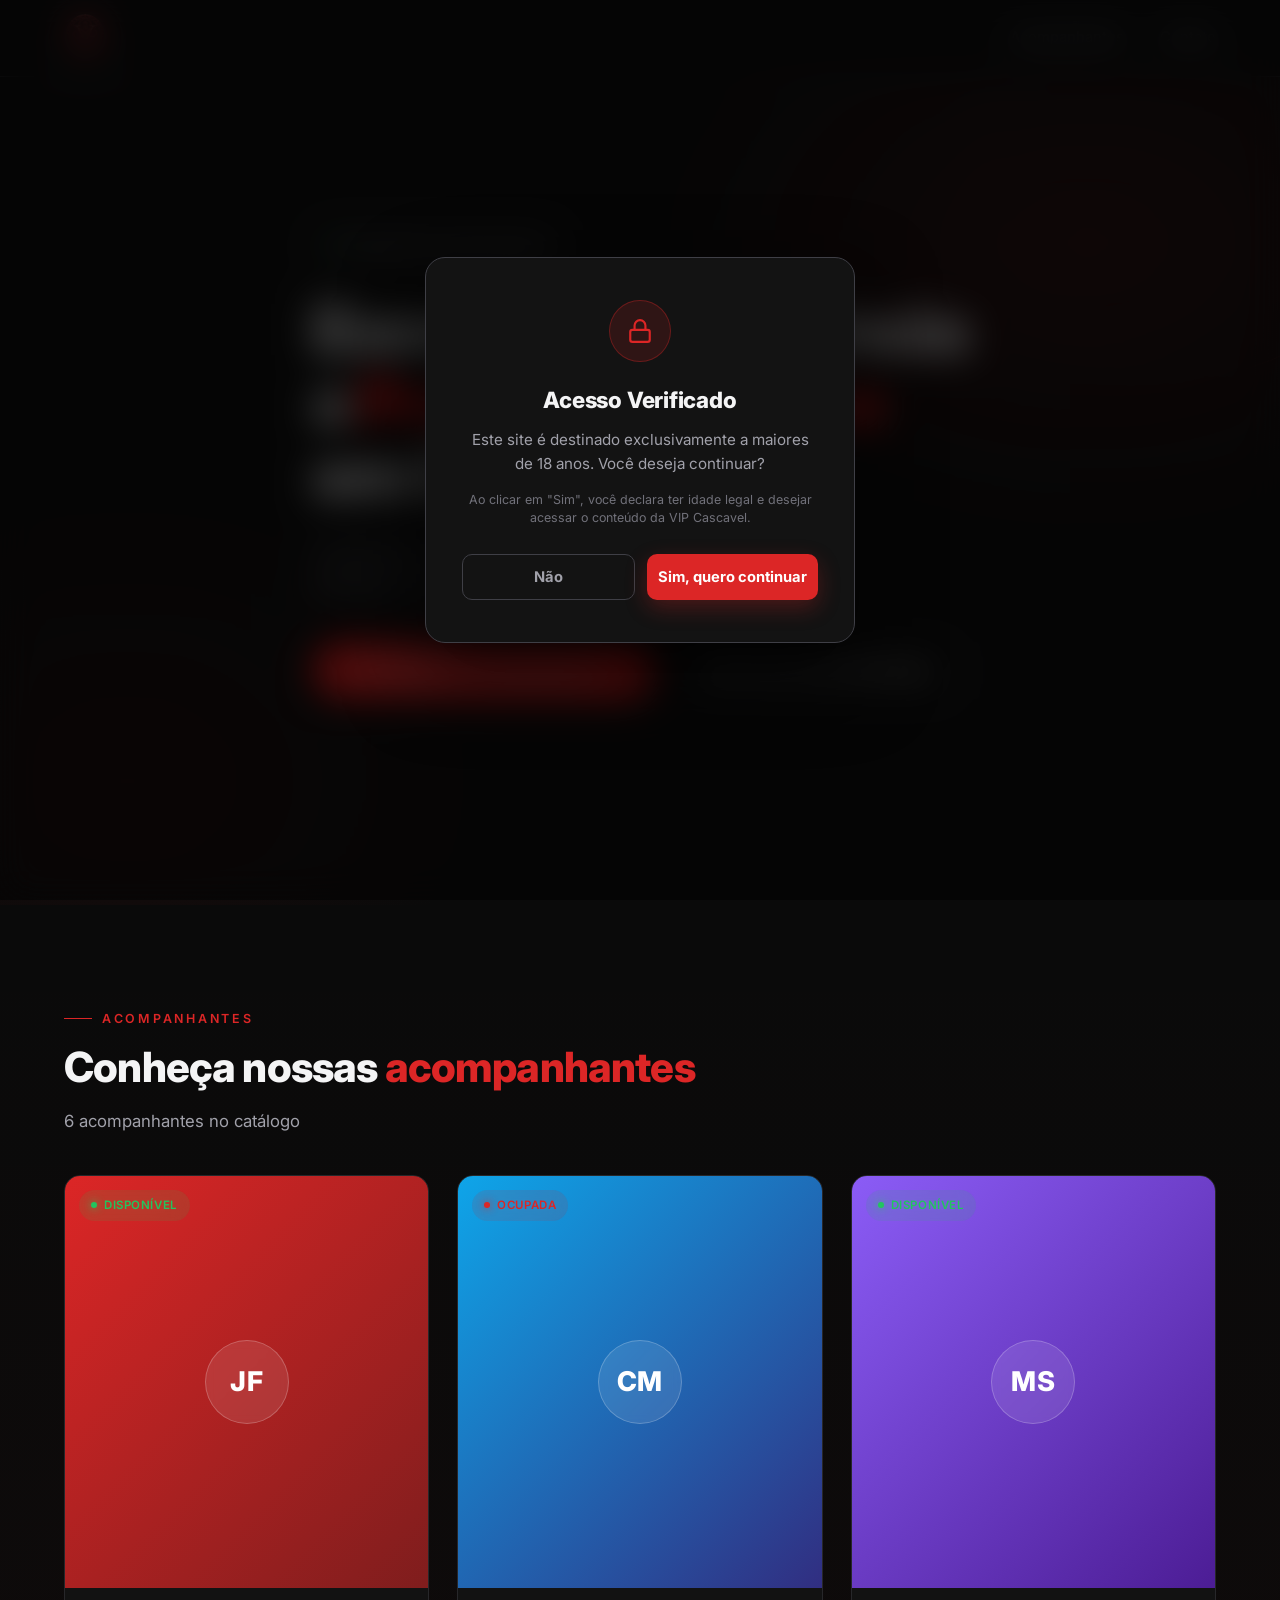
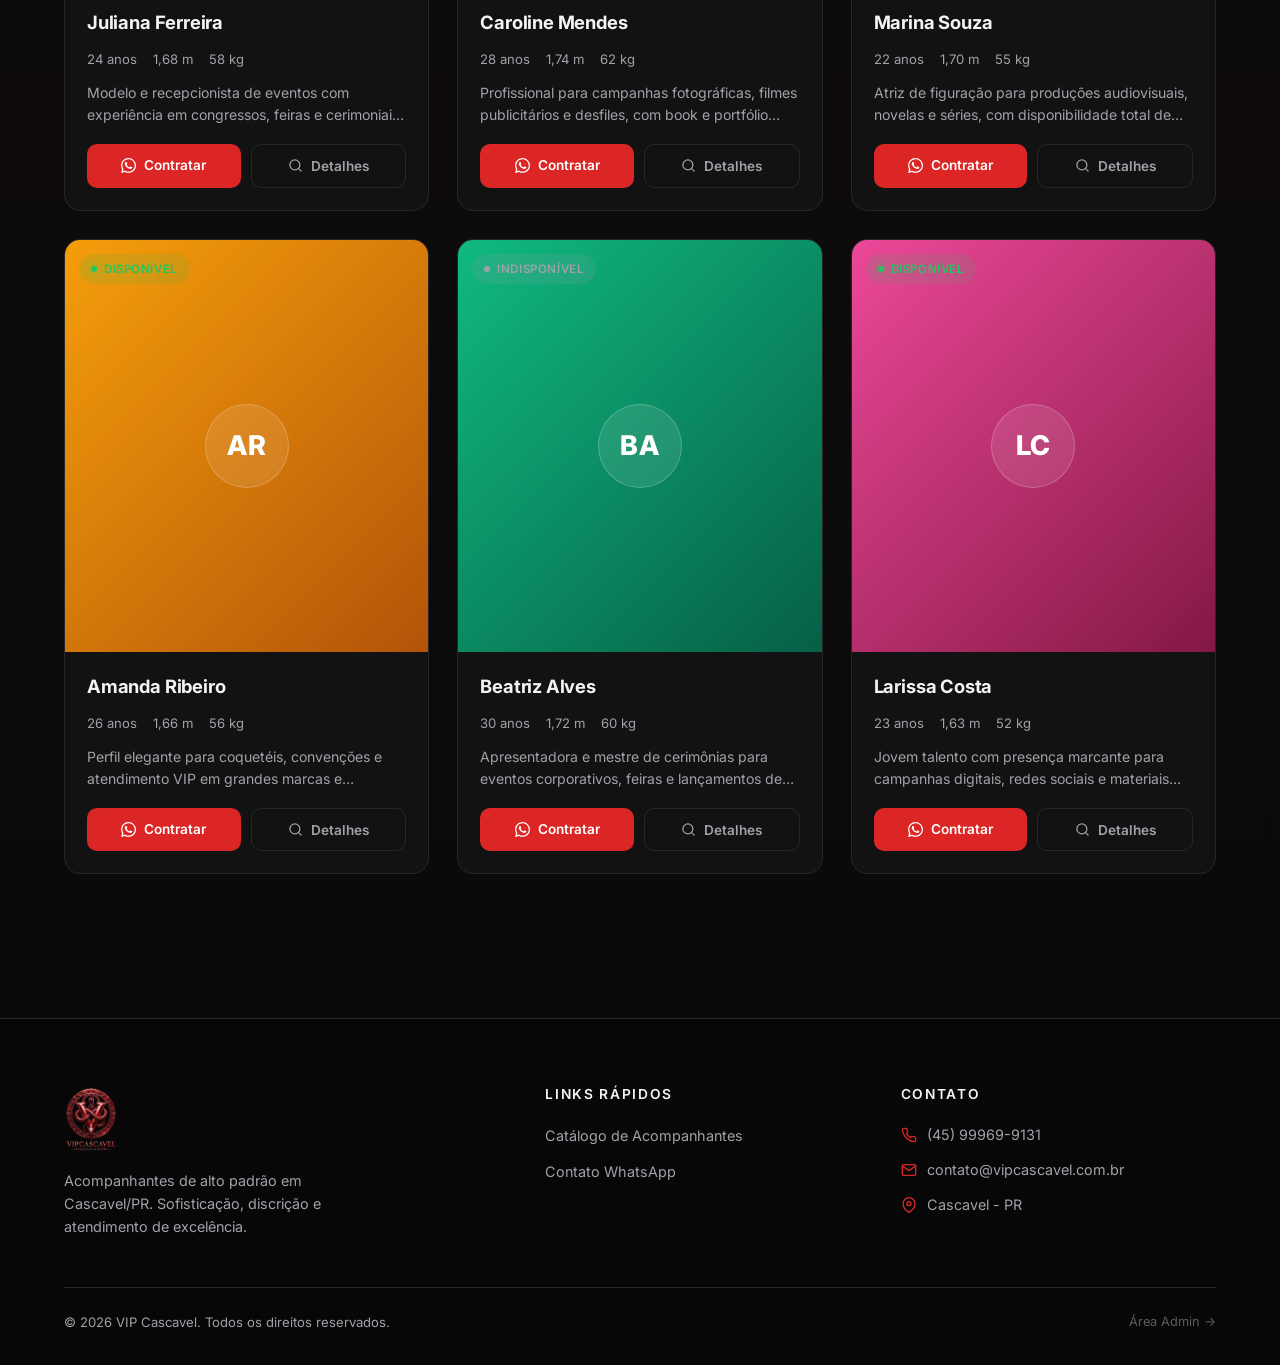
<file: index.html>
<!DOCTYPE html>
<html lang="pt-BR">
<head>
  <meta charset="UTF-8">
  <meta name="viewport" content="width=device-width, initial-scale=1.0">
  <title>VIP Cascavel | Acompanhantes de Alto Padrão</title>
  <meta name="description" content="VIP Cascavel — Acompanhantes de alto padrão em Cascavel/PR. Sofisticação, discrição e atendimento de excelência.">
  <link rel="preconnect" href="https://fonts.googleapis.com">
  <link rel="preconnect" href="https://fonts.gstatic.com" crossorigin>
  <link href="https://fonts.googleapis.com/css2?family=Inter:wght@400;500;600;700;800;900&display=swap" rel="stylesheet">
  <link rel="stylesheet" href="css/styles.css">
  <link rel="icon" type="image/svg+xml" href="data:image/svg+xml,<svg xmlns='http://www.w3.org/2000/svg' viewBox='0 0 32 32'><circle cx='16' cy='16' r='16' fill='%23DC2626'/><text x='16' y='22' font-size='16' text-anchor='middle' fill='white' font-family='Arial' font-weight='900'>V</text></svg>">
  <style>
    /* Gate — critical CSS, applied before main stylesheet to avoid flash */
    #gateOverlay {
      position: fixed; inset: 0; z-index: 9999;
      display: flex; align-items: center; justify-content: center;
      padding: 24px; overflow-y: auto;
      background: rgba(5, 5, 5, 0.72);
      -webkit-backdrop-filter: blur(18px) saturate(140%);
      backdrop-filter: blur(18px) saturate(140%);
      transition: opacity 0.5s ease, visibility 0.5s ease;
    }
    #gateOverlay.closed { opacity: 0; visibility: hidden; pointer-events: none; }
    #gateCard {
      width: 100%; max-width: 430px;
      background: #131313; border: 1px solid #3f3f46;
      border-radius: 20px; padding: 42px 36px; text-align: center;
      box-shadow: 0 32px 80px rgba(0,0,0,0.65);
      animation: gate-in 0.45s cubic-bezier(0.22, 1, 0.36, 1);
    }
    @keyframes gate-in { from { opacity: 0; transform: translateY(18px) scale(0.97); } to { opacity: 1; transform: none; } }
    #gateIcon {
      width: 62px; height: 62px; margin: 0 auto 20px; border-radius: 50%;
      background: rgba(220,38,38,0.14); border: 1px solid rgba(220,38,38,0.35);
      display: flex; align-items: center; justify-content: center; color: #DC2626;
    }
    #gateTitle { font-size: 1.4rem; font-weight: 800; letter-spacing: -0.01em; margin-bottom: 10px; color: #f4f4f5; }
    #gateText { color: #a1a1aa; font-size: 0.95rem; line-height: 1.6; margin-bottom: 8px; }
    #gateWarn { color: #71717a; font-size: 0.78rem; line-height: 1.5; margin: 14px 0 26px; }
    #gateActions { display: flex; gap: 12px; }
    #gateYes, #gateNo {
      flex: 1; padding: 13px 10px; border-radius: 10px; font-weight: 700; font-size: 0.92rem;
      font-family: inherit; cursor: pointer; transition: all .25s ease; border: none;
    }
    #gateYes { background: #DC2626; color: #fff; box-shadow: 0 8px 22px rgba(220,38,38,0.28); }
    #gateYes:hover { background: #b91c1c; transform: translateY(-2px); }
    #gateNo { background: transparent; color: #a1a1aa; border: 1px solid #3f3f46; }
    #gateNo:hover { color: #f4f4f5; border-color: #71717a; }
    @media (max-width: 480px) { #gateCard { padding: 32px 22px; } #gateActions { flex-direction: column; } }
  </style>
</head>
<body style="overflow:hidden">

  <!-- GATE — verificação de acesso -->
  <div id="gateOverlay" role="dialog" aria-modal="true">
    <div id="gateCard">
      <div id="gateIcon">
        <svg width="26" height="26" viewBox="0 0 24 24" fill="none" stroke="currentColor" stroke-width="2" stroke-linecap="round" stroke-linejoin="round"><rect x="3" y="11" width="18" height="11" rx="2"/><path d="M7 11V7a5 5 0 0 1 10 0v4"/></svg>
      </div>
      <h1 id="gateTitle">Acesso Verificado</h1>
      <p id="gateText">Este site é destinado exclusivamente a maiores de 18 anos. Você deseja continuar?</p>
      <p id="gateWarn">Ao clicar em "Sim", você declara ter idade legal e desejar acessar o conteúdo da VIP Cascavel.</p>
      <div id="gateActions">
        <button id="gateNo" type="button">Não</button>
        <button id="gateYes" type="button">Sim, quero continuar</button>
      </div>
    </div>
  </div>

  <!-- HEADER -->
  <header class="header" id="header">
    <div class="container header-inner">
      <a href="#" class="logo logo-img">
        <img src="logo.png" alt="VIP Cascavel">
      </a>

      <div class="nav-backdrop" id="navBackdrop"></div>

      <nav class="nav" id="mobileNav">
        <a href="#acompanhantes">Acompanhantes</a>
        <a href="#contato">Contato</a>
      </nav>

      <button class="burger" id="burger" aria-label="Menu">
        <span></span><span></span><span></span>
      </button>
    </div>
  </header>

  <!-- HERO -->
  <section class="hero">
    <div class="hero-grid"></div>
    <div class="container hero-content reveal">
      <div class="hero-badge">
        <span class="dot"></span>
        Atendimento em todo Cascavel
      </div>
      <h1 class="hero-title">
        Excelência, Elegância<br>
        e <span class="accent">Profissionalismo</span><br>
        em Cascavel.
      </h1>
      <p class="hero-sub">
        Transforme o seu dia colocando em prática suas fantasias, com uma agradável companhia.
      </p>
      <div class="hero-actions">
        <a href="#acompanhantes" class="btn btn-primary btn-lg">
          Ver Catálogo de Acompanhantes
          <svg width="16" height="16" viewBox="0 0 24 24" fill="none" stroke="currentColor" stroke-width="2.5" stroke-linecap="round" stroke-linejoin="round"><line x1="5" y1="12" x2="19" y2="12"/><polyline points="12 5 19 12 12 19"/></svg>
        </a>
        <a class="btn btn-outline btn-lg" target="_blank" rel="noopener" data-whatsapp href="#">
          Fale Conosco pelo WhatsApp
        </a>
      </div>
    </div>
  </section>

  <!-- ACOMPANHANTES -->
  <section class="section catalog" id="acompanhantes">
    <div class="container">
      <div class="catalog-top reveal">
        <div>
          <div class="section-tag">Acompanhantes</div>
          <h2 class="section-title">Conheça nossas <span class="accent" style="color:var(--brand)">acompanhantes</span></h2>
          <p class="section-sub" id="catalogCount"></p>
        </div>
      </div>
      <div class="grid" id="catalogGrid"></div>
    </div>
  </section>

  <!-- FOOTER -->
  <footer class="footer" id="contato">
    <div class="container">
      <div class="footer-grid">
        <div>
          <a href="#" class="logo logo-img" style="margin-bottom:14px;display:inline-flex">
            <img src="logo.png" alt="VIP Cascavel">
          </a>
          <p class="footer-text">
            Acompanhantes de alto padrão em Cascavel/PR. Sofisticação, discrição e atendimento de excelência.
          </p>
        </div>
        <div>
          <div class="footer-title">Links Rápidos</div>
          <ul class="footer-links">
            <li><a href="#acompanhantes">Catálogo de Acompanhantes</a></li>
            <li><a target="_blank" rel="noopener" data-whatsapp href="#">Contato WhatsApp</a></li>
          </ul>
        </div>
        <div>
          <div class="footer-title">Contato</div>
          <ul class="footer-contact">
            <li>
              <svg width="16" height="16" viewBox="0 0 24 24" fill="none" stroke="var(--brand)" stroke-width="2" stroke-linecap="round" stroke-linejoin="round"><path d="M22 16.92v3a2 2 0 0 1-2.18 2 19.79 19.79 0 0 1-8.63-3.07 19.5 19.5 0 0 1-6-6 19.79 19.79 0 0 1-3.07-8.67A2 2 0 0 1 4.11 2h3a2 2 0 0 1 2 1.72c.127.96.361 1.903.7 2.81a2 2 0 0 1-.45 2.11L8.09 9.91a16 16 0 0 0 6 6l1.27-1.27a2 2 0 0 1 2.11-.45c.907.339 1.85.573 2.81.7A2 2 0 0 1 22 16.92z"/></svg>
              <a target="_blank" rel="noopener" data-whatsapp href="#"><span data-phone-display>(45) 99969-9131</span></a>
            </li>
            <li>
              <svg width="16" height="16" viewBox="0 0 24 24" fill="none" stroke="var(--brand)" stroke-width="2" stroke-linecap="round" stroke-linejoin="round"><path d="M4 4h16c1.1 0 2 .9 2 2v12c0 1.1-.9 2-2 2H4c-1.1 0-2-.9-2-2V6c0-1.1.9-2 2-2z"/><polyline points="22,6 12,13 2,6"/></svg>
              <a href="mailto:contato@vipcascavel.com.br" id="footerEmail">contato@vipcascavel.com.br</a>
            </li>
            <li>
              <svg width="16" height="16" viewBox="0 0 24 24" fill="none" stroke="var(--brand)" stroke-width="2" stroke-linecap="round" stroke-linejoin="round"><path d="M21 10c0 7-9 13-9 13s-9-6-9-13a9 9 0 0 1 18 0z"/><circle cx="12" cy="10" r="3"/></svg>
              <span id="footerCity">Cascavel - PR</span>
            </li>
          </ul>
        </div>
      </div>
      <div class="footer-bottom">
        <span>&copy; <span id="year"></span> VIP Cascavel. Todos os direitos reservados.</span>
        <a href="admin.html" class="admin-link" title="Área administrativa">Área Admin &rarr;</a>
      </div>
    </div>
  </footer>

  <script src="js/store.js"></script>
  <script src="js/app.js"></script>
</body>
</html>
</file>
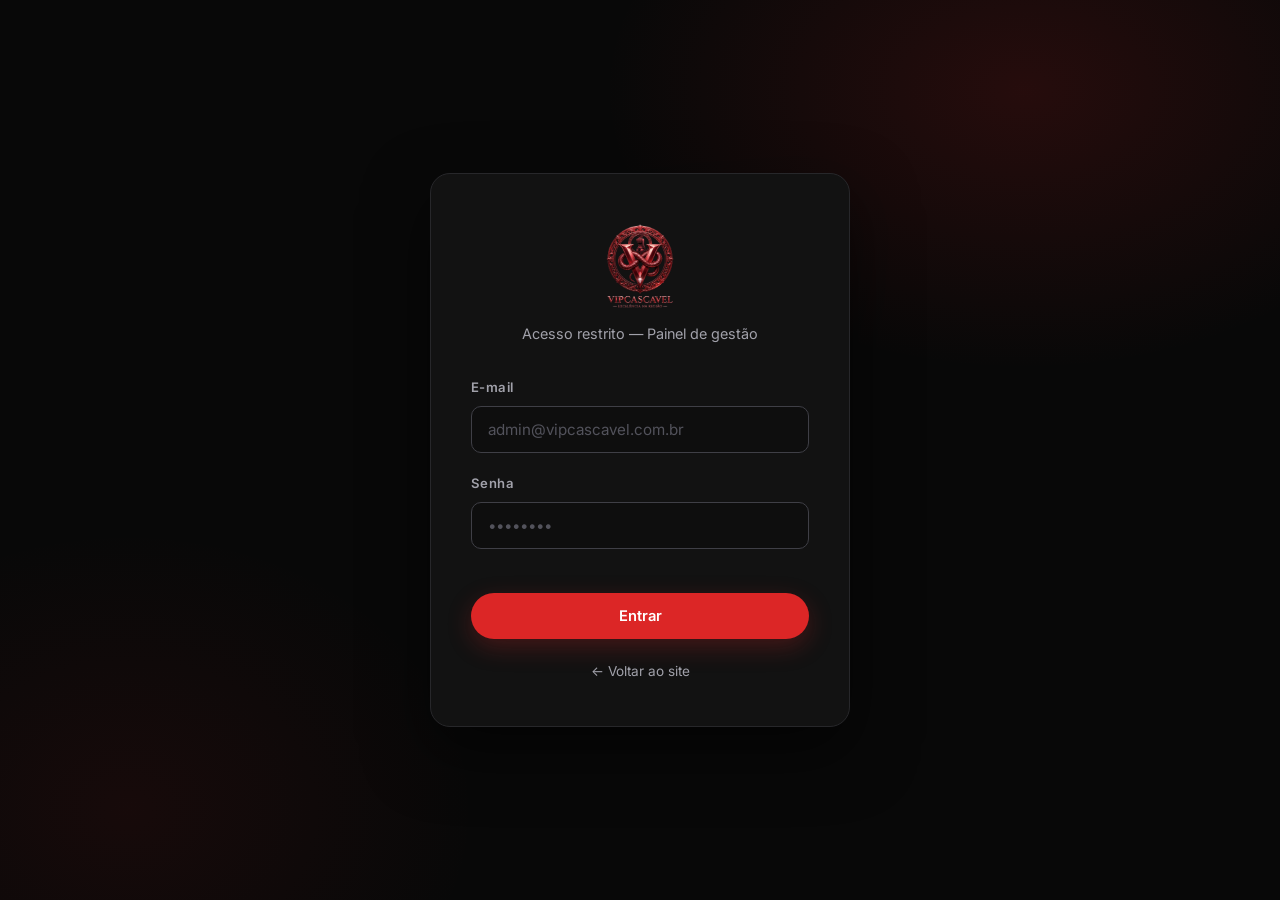
<file: admin.html>
<!DOCTYPE html>
<html lang="pt-BR">
<head>
  <meta charset="UTF-8">
  <meta name="viewport" content="width=device-width, initial-scale=1.0">
  <title>Painel | VIP Cascavel</title>
  <link rel="preconnect" href="https://fonts.googleapis.com">
  <link rel="preconnect" href="https://fonts.gstatic.com" crossorigin>
  <link href="https://fonts.googleapis.com/css2?family=Inter:wght@400;500;600;700;800;900&display=swap" rel="stylesheet">
  <link rel="stylesheet" href="css/admin.css">
  <link rel="icon" type="image/svg+xml" href="data:image/svg+xml,<svg xmlns='http://www.w3.org/2000/svg' viewBox='0 0 32 32'><circle cx='16' cy='16' r='16' fill='%23DC2626'/><text x='16' y='22' font-size='16' text-anchor='middle' fill='white' font-family='Arial' font-weight='900'>V</text></svg>">
</head>
<body class="admin-body">

  <!-- ============================================================
       LOGIN SCREEN
       ============================================================ -->
  <div class="login-wrap" id="loginScreen">
    <div class="login-card">
      <div class="login-head">
        <a href="index.html" class="logo logo-img">
          <img src="logo.png" alt="VIP Cascavel">
        </a>
        <p>Acesso restrito — Painel de gestão</p>
      </div>

      <form id="loginForm">
        <div class="form-field">
          <label for="loginEmail">E-mail</label>
          <input class="input" type="email" id="loginEmail" placeholder="admin@vipcascavel.com.br" autocomplete="username">
        </div>
        <div class="form-field">
          <label for="loginPassword">Senha</label>
          <input class="input" type="password" id="loginPassword" placeholder="••••••••" autocomplete="current-password">
        </div>
        <div class="form-error" id="loginError"></div>
        <button class="btn btn-whatsapp btn-block" type="submit" style="width:100%;padding:14px">Entrar</button>
      </form>

      <a href="index.html" class="login-back">&larr; Voltar ao site</a>
    </div>
  </div>

  <!-- ============================================================
       ADMIN APP
       ============================================================ -->
  <div class="admin-shell" id="adminApp" style="display:none">

    <!-- Mobile sidebar controls -->
    <button class="admin-menu-btn" id="adminMenuBtn" type="button" aria-label="Abrir menu">
      <svg width="20" height="20" viewBox="0 0 24 24" fill="none" stroke="currentColor" stroke-width="2" stroke-linecap="round" stroke-linejoin="round"><line x1="3" y1="12" x2="21" y2="12"/><line x1="3" y1="6" x2="21" y2="6"/><line x1="3" y1="18" x2="21" y2="18"/></svg>
    </button>
    <div class="admin-sidebar-backdrop" id="adminSidebarBackdrop"></div>

    <!-- Sidebar -->
    <aside class="sidebar" id="adminSidebar">
      <button class="sidebar-close" id="sidebarClose" type="button" aria-label="Fechar menu">&times;</button>
      <a href="index.html" class="logo logo-img">
        <img src="logo.png" alt="VIP Cascavel">
      </a>
      <div class="sidebar-caption">Painel de Gestão</div>

      <nav class="side-nav">
        <a href="#" class="side-link active" data-section="dashboard">
          <svg width="17" height="17" viewBox="0 0 24 24" fill="none" stroke="currentColor" stroke-width="2" stroke-linecap="round" stroke-linejoin="round"><rect x="3" y="3" width="7" height="7" rx="1"/><rect x="14" y="3" width="7" height="7" rx="1"/><rect x="14" y="14" width="7" height="7" rx="1"/><rect x="3" y="14" width="7" height="7" rx="1"/></svg>
          Dashboard
        </a>
        <a href="#" class="side-link" data-section="talents">
          <svg width="17" height="17" viewBox="0 0 24 24" fill="none" stroke="currentColor" stroke-width="2" stroke-linecap="round" stroke-linejoin="round"><path d="M17 21v-2a4 4 0 0 0-4-4H5a4 4 0 0 0-4 4v2"/><circle cx="9" cy="7" r="4"/><path d="M23 21v-2a4 4 0 0 0-3-3.87"/><path d="M16 3.13a4 4 0 0 1 0 7.75"/></svg>
          Acompanhantes
        </a>
        <a href="#" class="side-link" data-section="settings">
          <svg width="17" height="17" viewBox="0 0 24 24" fill="none" stroke="currentColor" stroke-width="2" stroke-linecap="round" stroke-linejoin="round"><circle cx="12" cy="12" r="3"/><path d="M19.4 15a1.65 1.65 0 0 0 .33 1.82l.06.06a2 2 0 0 1 0 2.83 2 2 0 0 1-2.83 0l-.06-.06a1.65 1.65 0 0 0-1.82-.33 1.65 1.65 0 0 0-1 1.51V21a2 2 0 0 1-2 2 2 2 0 0 1-2-2v-.09A1.65 1.65 0 0 0 9 19.4a1.65 1.65 0 0 0-1.82.33l-.06.06a2 2 0 0 1-2.83 0 2 2 0 0 1 0-2.83l.06-.06a1.65 1.65 0 0 0 .33-1.82 1.65 1.65 0 0 0-1.51-1H3a2 2 0 0 1-2-2 2 2 0 0 1 2-2h.09A1.65 1.65 0 0 0 4.6 9a1.65 1.65 0 0 0-.33-1.82l-.06-.06a2 2 0 0 1 0-2.83 2 2 0 0 1 2.83 0l.06.06a1.65 1.65 0 0 0 1.82.33H9a1.65 1.65 0 0 0 1-1.51V3a2 2 0 0 1 2-2 2 2 0 0 1 2 2v.09a1.65 1.65 0 0 0 1 1.51 1.65 1.65 0 0 0 1.82-.33l.06-.06a2 2 0 0 1 2.83 0 2 2 0 0 1 0 2.83l-.06.06a1.65 1.65 0 0 0-.33 1.82V9a1.65 1.65 0 0 0 1.51 1H21a2 2 0 0 1 2 2 2 2 0 0 1-2 2h-.09a1.65 1.65 0 0 0-1.51 1z"/></svg>
          Configurações
        </a>
      </nav>

      <div class="sidebar-bottom">
        <div class="side-user" id="adminUserEmail">admin@vipcascavel.com.br</div>
        <button class="btn btn-secondary" id="logoutBtn" style="width:100%;justify-content:center">
          Sair
        </button>
      </div>
    </aside>

    <!-- Main content -->
    <main class="admin-main">

      <!-- ======== DASHBOARD ======== -->
      <section class="admin-section" id="section-dashboard">
        <div class="admin-top">
          <div>
            <h1 class="admin-title">Dashboard
              <small>Visão geral da operação</small>
            </h1>
          </div>
          <button class="btn btn-secondary" id="btnGoCatalog">Ver site público</button>
        </div>

        <div class="metrics">
          <div class="metric">
            <div class="metric-head">
              <span class="metric-label">Acompanhantes ativas</span>
              <span class="metric-icon">
                <svg width="18" height="18" viewBox="0 0 24 24" fill="none" stroke="currentColor" stroke-width="2" stroke-linecap="round" stroke-linejoin="round"><path d="M17 21v-2a4 4 0 0 0-4-4H5a4 4 0 0 0-4 4v2"/><circle cx="9" cy="7" r="4"/><path d="M23 21v-2a4 4 0 0 0-3-3.87"/><path d="M16 3.13a4 4 0 0 1 0 7.75"/></svg>
              </span>
            </div>
            <div class="metric-value" id="mTotalTalents">0</div>
            <div class="metric-note">Perfis no catálogo público</div>
          </div>

          <div class="metric">
            <div class="metric-head">
              <span class="metric-label">Disponíveis</span>
              <span class="metric-icon" style="background:var(--success-soft);color:var(--success)">
                <svg width="18" height="18" viewBox="0 0 24 24" fill="none" stroke="currentColor" stroke-width="2" stroke-linecap="round" stroke-linejoin="round"><polyline points="20 6 9 17 4 12"/></svg>
              </span>
            </div>
            <div class="metric-value" id="mAvailable">0</div>
            <div class="metric-note">Prontas para novos projetos</div>
          </div>

          <div class="metric">
            <div class="metric-head">
              <span class="metric-label">Ocupadas</span>
              <span class="metric-icon" style="background:rgba(244,63,94,0.14);color:#fb7185">
                <svg width="18" height="18" viewBox="0 0 24 24" fill="none" stroke="currentColor" stroke-width="2" stroke-linecap="round" stroke-linejoin="round"><circle cx="12" cy="12" r="10"/><line x1="12" y1="8" x2="12" y2="12"/><line x1="12" y1="16" x2="12.01" y2="16"/></svg>
              </span>
            </div>
            <div class="metric-value" id="mBusy">0</div>
            <div class="metric-note">Em projetos em andamento</div>
          </div>
        </div>

        <div class="panel">
          <div class="panel-head">
            <div class="panel-title">Ações rápidas</div>
          </div>
          <div class="quick-actions" style="padding:20px;padding-top:0">
            <button class="q-action" id="newTalentBtn" style="width:100%">
              <span class="metric-icon">
                <svg width="18" height="18" viewBox="0 0 24 24" fill="none" stroke="currentColor" stroke-width="2" stroke-linecap="round" stroke-linejoin="round"><line x1="12" y1="5" x2="12" y2="19"/><line x1="5" y1="12" x2="19" y2="12"/></svg>
              </span>
              <span><strong>Adicionar acompanhante</strong><small>Cadastre um novo perfil no catálogo</small></span>
            </button>
          </div>
        </div>
      </section>

      <!-- ======== TALENTS ======== -->
      <section class="admin-section" id="section-talents" style="display:none">
        <div class="admin-top">
          <div>
            <h1 class="admin-title">Gestão de Acompanhantes
              <small>Adicione, edite e organize os perfis do catálogo</small>
            </h1>
          </div>
          <button class="btn btn-primary" id="newTalentBtn2">
            <svg width="15" height="15" viewBox="0 0 24 24" fill="none" stroke="currentColor" stroke-width="2.5" stroke-linecap="round" stroke-linejoin="round"><line x1="12" y1="5" x2="12" y2="19"/><line x1="5" y1="12" x2="19" y2="12"/></svg>
            Nova Acompanhante
          </button>
        </div>

        <div class="panel">
          <div class="panel-head">
            <div class="panel-title">Catálogo de acompanhantes</div>
            <span style="color:var(--text-secondary);font-size:0.85rem" id="talentsCount"></span>
          </div>
          <div class="table-wrap">
            <table class="table">
              <thead>
                <tr>
                  <th>Acompanhante</th>
                  <th>Ficha</th>
                  <th>Status</th>
                  <th>WhatsApp</th>
                  <th>Ordem</th>
                  <th>Ações</th>
                </tr>
              </thead>
              <tbody id="talentsTbody"></tbody>
            </table>
          </div>
        </div>
      </section>

      <!-- ======== SETTINGS ======== -->
      <section class="admin-section" id="section-settings" style="display:none">
        <div class="admin-top">
          <div>
            <h1 class="admin-title">Configurações
              <small>Dados de contato e segurança</small>
            </h1>
          </div>
        </div>

        <div class="panel">
          <div class="panel-head">
            <div class="panel-title">Informações de contato</div>
          </div>
          <form id="settingsForm" style="padding:24px">
            <div class="form-field">
              <label for="sWhatsapp">Número WhatsApp (código do país + DDD + número)</label>
              <input class="input" id="sWhatsapp" type="text" placeholder="5545999699131">
              <div class="form-hint">Somente números. Exemplo: 5545999699131</div>
            </div>
            <div class="form-field">
              <label for="sWhatsappDisplay">WhatsApp (exibição)</label>
              <input class="input" id="sWhatsappDisplay" type="text" placeholder="(45) 99969-9131">
            </div>
            <div class="form-row">
              <div class="form-field">
                <label for="sEmail">E-mail de contato</label>
                <input class="input" id="sEmail" type="email">
              </div>
              <div class="form-field">
                <label for="sCity">Cidade / Região</label>
                <input class="input" id="sCity" type="text">
              </div>
            </div>
            <button class="btn btn-primary" type="submit">Salvar Configurações</button>
          </form>
        </div>

        <div class="panel">
          <div class="panel-head">
            <div class="panel-title">Segurança</div>
          </div>
          <form id="passwordForm" style="padding:24px">
            <div class="form-row">
              <div class="form-field">
                <label for="pwCurrent">Senha atual</label>
                <input class="input" id="pwCurrent" type="password" autocomplete="current-password">
              </div>
              <div class="form-field">
                <label for="pwNew">Nova senha</label>
                <input class="input" id="pwNew" type="password" autocomplete="new-password">
              </div>
            </div>
            <div class="form-field">
              <label for="pwConfirm">Confirmar nova senha</label>
              <input class="input" id="pwConfirm" type="password" autocomplete="new-password">
            </div>
            <button class="btn btn-primary" type="submit">Alterar Senha</button>
          </form>
        </div>

        <div class="panel">
          <div class="panel-head">
            <div class="panel-title">Usuários administradores</div>
            <button class="btn btn-primary" type="button" id="newUserBtn" style="padding:9px 16px;font-size:0.85rem">
              <svg width="14" height="14" viewBox="0 0 24 24" fill="none" stroke="currentColor" stroke-width="2.5" stroke-linecap="round" stroke-linejoin="round"><line x1="12" y1="5" x2="12" y2="19"/><line x1="5" y1="12" x2="19" y2="12"/></svg>
              Adicionar usuário
            </button>
          </div>
          <div class="table-wrap">
            <table class="table">
              <thead>
                <tr>
                  <th>E-mail</th>
                  <th>Tipo</th>
                  <th>Ações</th>
                </tr>
              </thead>
              <tbody id="usersTbody"></tbody>
            </table>
          </div>
          <p class="form-hint" style="padding:0 24px 22px;margin-top:0">
            Cadastre o e-mail e a senha do cliente para que ele acesse este painel como administrador.
          </p>
        </div>
      </section>
    </main>
  </div>

  <!-- ============================================================
       TALENT MODAL
       ============================================================ -->
  <div class="modal-backdrop" id="talentModal">
    <div class="modal">
      <div class="modal-head">
        <div class="modal-title" id="talentModalTitle">Nova acompanhante</div>
        <button class="modal-close">&times;</button>
      </div>
      <div class="modal-body">
        <form id="talentForm">
          <div class="form-field">
            <label>Fotos do perfil <span id="photoCounter" class="photo-counter">0/5</span></label>
            <div class="photo-grid" id="tPhotoGrid"></div>
            <input type="file" id="tPhoto" accept="image/*" multiple style="display:none">
            <div class="form-hint">Até 5 fotos. A primeira é a capa do card. As imagens são redimensionadas automaticamente.</div>
          </div>

          <div class="form-row">
            <div class="form-field">
              <label for="tName">Nome completo *</label>
              <input class="input" id="tName" type="text" placeholder="Ex: Juliana Ferreira">
            </div>
            <div class="form-field">
              <label for="tStageName">Nome artístico</label>
              <input class="input" id="tStageName" type="text" placeholder="Opcional">
            </div>
          </div>

          <div class="form-row">
            <div class="form-field">
              <label for="tAge">Idade</label>
              <input class="input" id="tAge" type="number" min="0" placeholder="24">
            </div>
            <div class="form-field">
              <label for="tHeight">Altura</label>
              <input class="input" id="tHeight" type="text" placeholder="1,68 m">
            </div>
          </div>

          <div class="form-row">
            <div class="form-field">
              <label for="tWeight">Peso</label>
              <input class="input" id="tWeight" type="text" placeholder="58 kg">
            </div>
            <div class="form-field">
              <label for="tStatus">Status</label>
              <select class="input" id="tStatus"></select>
            </div>
          </div>

          <div class="form-row">
            <div class="form-field">
              <label for="tOrder">Ordem de exibição</label>
              <input class="input" id="tOrder" type="number" value="99" placeholder="1">
            </div>
            <div class="form-field">
              <label for="tWhatsapp">Apenas para WhatsApp</label>
              <input class="input" id="tWhatsapp" type="text" placeholder="5545999699131">
              <div class="form-hint">Se vazio, usa o número geral configurado no site.</div>
            </div>
          </div>

          <div class="form-field">
            <label for="tColor">Cor de fundo do card</label>
            <input class="input" id="tColor" type="color" value="#1a1a1a" style="height:46px;padding:6px">
            <div class="form-hint">Usada quando não houver foto enviada.</div>
          </div>

          <div class="form-field">
            <label for="tBio">Descrição / Bio</label>
            <textarea class="input" id="tBio" placeholder="Breve apresentação profissional exibida no site..."></textarea>
          </div>

          <div class="modal-actions">
            <button type="button" class="btn btn-secondary modal-cancel">Cancelar</button>
            <button type="submit" class="btn btn-primary">Salvar Acompanhante</button>
          </div>
        </form>
      </div>
    </div>
  </div>

  <!-- ============================================================
       USER MODAL
       ============================================================ -->
  <div class="modal-backdrop" id="userModal">
    <div class="modal" style="max-width:460px">
      <div class="modal-head">
        <div class="modal-title" id="userModalTitle">Novo usuário administrador</div>
        <button class="modal-close">&times;</button>
      </div>
      <div class="modal-body">
        <form id="userForm">
          <div class="form-field">
            <label for="uEmail">E-mail *</label>
            <input class="input" id="uEmail" type="email" placeholder="cliente@email.com" autocomplete="off">
          </div>
          <div class="form-field">
            <label for="uPassword">Senha *</label>
            <input class="input" id="uPassword" type="password" placeholder="Mínimo 6 caracteres" autocomplete="new-password">
          </div>
          <div class="form-field">
            <label for="uConfirm">Confirmar senha *</label>
            <input class="input" id="uConfirm" type="password" autocomplete="new-password">
          </div>
          <div class="modal-actions">
            <button type="button" class="btn btn-secondary modal-cancel">Cancelar</button>
            <button type="submit" class="btn btn-primary">Salvar Usuário</button>
          </div>
        </form>
      </div>
    </div>
  </div>

  <script src="js/store.js"></script>
  <script src="js/admin.js"></script>
</body>
</html>
</file>
<file: css/styles.css>
/* ============================================================
   VIP CASCAVEL — Design System
   Palette: Preto #0A0A0A | Cards #121212 | Vermelho #DC2626
   ============================================================ */

:root {
  --bg: #0a0a0a;
  --bg-card: #121212;
  --bg-elevated: #181818;
  --brand: #dc2626;
  --brand-hover: #b91c1c;
  --brand-soft: rgba(220, 38, 38, 0.12);
  --text: #f4f4f5;
  --text-secondary: #a1a1aa;
  --border: #27272a;
  --border-strong: #3f3f46;
  --success: #22c55e;
  --success-soft: rgba(34, 197, 94, 0.12);
  --warning: #f59e0b;
  --font: 'Inter', -apple-system, BlinkMacSystemFont, 'Segoe UI', Roboto, sans-serif;
  --radius: 16px;
  --shadow-glow: 0 0 40px rgba(220, 38, 38, 0.15);
  --max-w: 1200px;
}

*, *::before, *::after {
  margin: 0;
  padding: 0;
  box-sizing: border-box;
}

html {
  scroll-behavior: smooth;
  overflow-x: hidden;
}

body {
  font-family: var(--font);
  background: var(--bg);
  color: var(--text);
  line-height: 1.6;
  -webkit-font-smoothing: antialiased;
  overflow-x: clip;
  overflow-wrap: break-word;
}

img { max-width: 100%; display: block; }
a { color: inherit; text-decoration: none; }
button { font-family: inherit; cursor: pointer; }
ul { list-style: none; }

::selection {
  background: var(--brand);
  color: #fff;
}

::-webkit-scrollbar { width: 10px; }
::-webkit-scrollbar-track { background: var(--bg); }
::-webkit-scrollbar-thumb {
  background: #3f3f46;
  border-radius: 6px;
}
::-webkit-scrollbar-thumb:hover { background: var(--brand); }

.container {
  max-width: var(--max-w);
  margin: 0 auto;
  padding: 0 24px;
}

.section {
  padding: 96px 0;
  position: relative;
}

.section-tag {
  display: inline-flex;
  align-items: center;
  gap: 10px;
  font-size: 0.78rem;
  font-weight: 600;
  letter-spacing: 0.22em;
  text-transform: uppercase;
  color: var(--brand);
  margin-bottom: 16px;
}

.section-tag::before {
  content: '';
  width: 28px;
  height: 1px;
  background: var(--brand);
}

.section-title {
  font-size: clamp(1.8rem, 4vw, 2.6rem);
  font-weight: 800;
  letter-spacing: -0.02em;
  line-height: 1.15;
  margin-bottom: 16px;
}

.section-sub {
  color: var(--text-secondary);
  max-width: 640px;
  font-size: 1.05rem;
}

/* ---------- Reveal animation ---------- */
.reveal {
  opacity: 0;
  transform: translateY(28px);
  transition: opacity 0.7s ease, transform 0.7s ease;
}

.reveal.visible {
  opacity: 1;
  transform: translateY(0);
}

/* ---------- Header ---------- */
.header {
  position: sticky;
  top: 0;
  z-index: 66;
  background: rgba(10, 10, 10, 0.85);
  backdrop-filter: blur(18px);
  -webkit-backdrop-filter: blur(18px);
  border-bottom: 1px solid var(--border);
}

.header-inner {
  display: flex;
  align-items: center;
  justify-content: space-between;
  gap: 16px;
  height: 76px;
}

.logo {
  font-size: 1.5rem;
  font-weight: 900;
  letter-spacing: 0.06em;
  color: #fff;
  display: flex;
  align-items: baseline;
  gap: 6px;
  flex-shrink: 0;
}

.logo span { color: var(--brand); }

.logo-mark {
  width: 9px;
  height: 9px;
  border-radius: 50%;
  background: var(--brand);
  display: inline-block;
  margin-right: 2px;
  box-shadow: 0 0 12px var(--brand);
}

.logo-img { font-size: 0; gap: 0; }
.logo-img img {
  height: 56px;
  width: auto;
  display: block;
  object-fit: contain;
  border-radius: 8px;
}

.footer .logo-img img { height: 72px; }

@media (max-width: 640px) {
  .logo-img img { height: 44px; }
  .footer .logo-img img { height: 60px; }
}

/* ---------- Mobile nav backdrop ---------- */
.nav-backdrop {
  position: fixed;
  inset: 0;
  background: rgba(0, 0, 0, 0.62);
  opacity: 0;
  visibility: hidden;
  transition: opacity 0.3s ease, visibility 0.3s ease;
  z-index: 64;
}

.nav-backdrop.open { opacity: 1; visibility: visible; }

@media (min-width: 901px) {
  .nav-backdrop { display: none; }
}

.nav {
  display: flex;
  gap: 36px;
}

.nav a {
  font-size: 0.92rem;
  font-weight: 500;
  color: var(--text-secondary);
  transition: color 0.2s ease;
  position: relative;
}

.nav a::after {
  content: '';
  position: absolute;
  left: 0;
  bottom: -6px;
  width: 0;
  height: 2px;
  background: var(--brand);
  transition: width 0.25s ease;
}

.nav a:hover { color: #fff; }
.nav a:hover::after { width: 100%; }

.btn {
  display: inline-flex;
  align-items: center;
  justify-content: center;
  gap: 8px;
  font-weight: 600;
  border-radius: 999px;
  transition: all 0.25s ease;
  border: none;
  font-size: 0.92rem;
}

.btn-whatsapp {
  background: var(--brand);
  color: #fff;
  padding: 10px 20px;
  box-shadow: 0 8px 24px rgba(220, 38, 38, 0.25);
}

.btn-whatsapp:hover {
  background: var(--brand-hover);
  transform: translateY(-2px);
  box-shadow: 0 12px 30px rgba(220, 38, 38, 0.35);
}

.btn-outline {
  background: transparent;
  color: var(--text);
  border: 1px solid var(--border-strong);
  padding: 10px 22px;
}

.btn-primary {
  background: var(--brand);
  color: #fff;
  border: none;
}

.btn-primary:hover {
  background: var(--brand-hover);
  transform: translateY(-2px);
  box-shadow: 0 12px 30px rgba(220, 38, 38, 0.35);
}

.btn-outline:hover {
  border-color: var(--brand);
  color: var(--brand);
  background: var(--brand-soft);
}

.btn-lg { padding: 15px 32px; font-size: 1rem; }

.btn-ghost {
  background: transparent;
  color: var(--text-secondary);
  padding: 10px 18px;
}

.btn-ghost:hover { color: #fff; background: rgba(255,255,255,0.06); }

.burger {
  display: none;
  flex-direction: column;
  gap: 5px;
  background: none;
  border: none;
  padding: 8px;
  z-index: 70;
}

.burger span {
  width: 24px;
  height: 2px;
  background: #fff;
  border-radius: 2px;
  transition: all 0.3s ease;
}

.burger.open span:nth-child(1) { transform: translateY(7px) rotate(45deg); }
.burger.open span:nth-child(2) { opacity: 0; }
.burger.open span:nth-child(3) { transform: translateY(-7px) rotate(-45deg); }

/* ---------- Hero ---------- */
.hero {
  position: relative;
  min-height: 92vh;
  display: flex;
  align-items: center;
  overflow: hidden;
}

.hero::before {
  content: '';
  position: absolute;
  inset: 0;
  background:
    radial-gradient(600px 400px at 85% 20%, rgba(220, 38, 38, 0.12), transparent 70%),
    radial-gradient(500px 400px at 10% 85%, rgba(220, 38, 38, 0.06), transparent 70%);
  pointer-events: none;
}

.hero::after {
  content: '';
  position: absolute;
  top: -120px;
  right: -120px;
  width: 420px;
  height: 420px;
  border-radius: 50%;
  border: 1px solid rgba(220, 38, 38, 0.15);
  pointer-events: none;
}

.hero-grid {
  position: absolute;
  inset: 0;
  background-image:
    linear-gradient(rgba(255,255,255,0.02) 1px, transparent 1px),
    linear-gradient(90deg, rgba(255,255,255,0.02) 1px, transparent 1px);
  background-size: 60px 60px;
  mask-image: radial-gradient(circle at 50% 40%, black 10%, transparent 70%);
  -webkit-mask-image: radial-gradient(circle at 50% 40%, black 10%, transparent 70%);
  pointer-events: none;
}

.hero-content {
  position: relative;
  z-index: 2;
  max-width: 820px;
}

.hero-badge {
  display: inline-flex;
  align-items: center;
  gap: 10px;
  padding: 8px 18px;
  border: 1px solid var(--border);
  border-radius: 999px;
  font-size: 0.82rem;
  color: var(--text-secondary);
  background: rgba(255,255,255,0.03);
  margin-bottom: 28px;
  max-width: 100%;
}

.hero-badge .dot {
  width: 8px;
  height: 8px;
  border-radius: 50%;
  background: var(--success);
  animation: pulse 2s infinite;
}

@keyframes pulse {
  0%, 100% { box-shadow: 0 0 0 0 rgba(34,197,94,0.5); }
  50% { box-shadow: 0 0 0 6px rgba(34,197,94,0); }
}

.hero-title {
  font-size: clamp(2.4rem, 6vw, 4.2rem);
  font-weight: 900;
  letter-spacing: -0.03em;
  line-height: 1.08;
  margin-bottom: 24px;
}

.hero-title .accent {
  color: var(--brand);
  position: relative;
}

.hero-sub {
  font-size: clamp(1.05rem, 2vw, 1.3rem);
  color: var(--text-secondary);
  max-width: 560px;
  margin-bottom: 40px;
}

.hero-actions {
  display: flex;
  flex-wrap: wrap;
  gap: 16px;
  margin-bottom: 56px;
}

.hero-stats {
  display: flex;
  gap: 48px;
  flex-wrap: wrap;
}

.stat-value {
  font-size: 1.9rem;
  font-weight: 800;
  color: #fff;
  line-height: 1.1;
}

.stat-value em { color: var(--brand); font-style: normal; }

.stat-label {
  font-size: 0.82rem;
  color: var(--text-secondary);
  margin-top: 4px;
}

/* ---------- Catalog ---------- */
.catalog {
  background: linear-gradient(180deg, transparent, rgba(220,38,38,0.02), transparent);
}

.catalog-top {
  display: flex;
  align-items: flex-end;
  justify-content: space-between;
  gap: 24px;
  flex-wrap: wrap;
  margin-bottom: 40px;
}

.filters {
  display: flex;
  flex-wrap: wrap;
  gap: 8px;
}

.pill {
  padding: 8px 18px;
  border-radius: 999px;
  border: 1px solid var(--border);
  background: transparent;
  color: var(--text-secondary);
  font-size: 0.85rem;
  font-weight: 500;
  transition: all 0.2s ease;
}

.pill:hover { color: #fff; border-color: var(--text-secondary); }

.pill.active {
  background: var(--brand);
  border-color: var(--brand);
  color: #fff;
  box-shadow: 0 6px 18px rgba(220,38,38,0.3);
}

.grid {
  display: grid;
  grid-template-columns: repeat(auto-fill, minmax(280px, 1fr));
  gap: 28px;
}

/* ---------- Talent card ---------- */
.card {
  background: var(--bg-card);
  border: 1px solid var(--border);
  border-radius: var(--radius);
  overflow: hidden;
  cursor: pointer;
  transition: transform 0.35s ease, border-color 0.35s ease, box-shadow 0.35s ease;
  display: flex;
  flex-direction: column;
}

.card:hover {
  transform: translateY(-6px);
  border-color: rgba(220, 38, 38, 0.45);
  box-shadow: var(--shadow-glow);
}

.card-media {
  position: relative;
  aspect-ratio: 3 / 3.4;
  overflow: hidden;
}

.card-media.placeholder {
  display: flex;
  align-items: center;
  justify-content: center;
}

.avatar-monogram {
  width: 84px;
  height: 84px;
  border-radius: 50%;
  display: flex;
  align-items: center;
  justify-content: center;
  background: rgba(255,255,255,0.1);
  border: 1px solid rgba(255,255,255,0.22);
  color: #fff;
  font-size: 1.7rem;
  font-weight: 800;
  letter-spacing: 0.03em;
  backdrop-filter: blur(4px);
}

.card-media img {
  width: 100%;
  height: 100%;
  object-fit: cover;
  transition: transform 0.6s ease;
}

.card:hover .card-media img { transform: scale(1.05); }

.badge-status {
  position: absolute;
  top: 14px;
  left: 14px;
  display: inline-flex;
  align-items: center;
  gap: 7px;
  padding: 6px 12px;
  border-radius: 999px;
  font-size: 0.72rem;
  font-weight: 600;
  letter-spacing: 0.05em;
  text-transform: uppercase;
  backdrop-filter: blur(8px);
}

.badge-status .dot {
  width: 6px;
  height: 6px;
  border-radius: 50%;
}

.badge-status.available { background: var(--success-soft); color: var(--success); }
.badge-status.available .dot { background: var(--success); box-shadow: 0 0 8px var(--success); }
.badge-status.busy { background: var(--brand-soft); color: var(--brand); }
.badge-status.busy .dot { background: var(--brand); box-shadow: 0 0 8px var(--brand); }
.badge-status.unavailable { background: rgba(161,161,170,0.14); color: var(--text-secondary); }
.badge-status.unavailable .dot { background: var(--text-secondary); }

.badge-photos {
  position: absolute;
  bottom: 14px;
  right: 14px;
  display: inline-flex;
  align-items: center;
  gap: 5px;
  padding: 5px 10px;
  border-radius: 999px;
  background: rgba(10,10,10,0.65);
  border: 1px solid var(--border-strong);
  color: #fff;
  font-size: 0.72rem;
  font-weight: 600;
  backdrop-filter: blur(8px);
}

/* ---------- Gallery slider (talent detail modal) ---------- */
.gallery { margin-bottom: 20px; }

.gallery-viewport {
  position: relative;
  overflow: hidden;
  border-radius: 12px;
  background: var(--bg-card);
  touch-action: pan-y;
}

.gallery-track {
  display: flex;
  transition: transform 0.4s cubic-bezier(0.22, 1, 0.36, 1);
  will-change: transform;
}

.gallery-slide {
  min-width: 100%;
  flex: 0 0 100%;
}

.gallery-slide img {
  width: 100%;
  height: 340px;
  object-fit: cover;
  display: block;
  background: var(--bg-card);
  -webkit-user-drag: none;
  user-select: none;
}

.gallery-nav {
  position: absolute;
  top: 50%;
  transform: translateY(-50%);
  width: 38px;
  height: 38px;
  border-radius: 50%;
  border: 1px solid var(--border-strong);
  background: rgba(10,10,10,0.6);
  color: #fff;
  display: flex;
  align-items: center;
  justify-content: center;
  cursor: pointer;
  backdrop-filter: blur(8px);
  -webkit-backdrop-filter: blur(8px);
  transition: background 0.2s ease, border-color 0.2s ease, opacity 0.2s ease;
  z-index: 2;
}

.gallery-nav:hover { background: var(--brand); border-color: var(--brand); }
.gallery-nav.prev { left: 12px; }
.gallery-nav.next { right: 12px; }

.gallery-count {
  position: absolute;
  top: 12px;
  right: 12px;
  padding: 4px 10px;
  border-radius: 999px;
  background: rgba(10,10,10,0.62);
  border: 1px solid var(--border-strong);
  color: #fff;
  font-size: 0.72rem;
  font-weight: 600;
  backdrop-filter: blur(8px);
  -webkit-backdrop-filter: blur(8px);
  z-index: 2;
}

.gallery-dots {
  position: absolute;
  bottom: 12px;
  left: 50%;
  transform: translateX(-50%);
  display: flex;
  gap: 6px;
  z-index: 2;
}

.gallery-dot {
  width: 7px;
  height: 7px;
  border-radius: 50%;
  border: none;
  padding: 0;
  background: rgba(255,255,255,0.4);
  cursor: pointer;
  transition: background 0.2s ease, transform 0.2s ease;
}

.gallery-dot.active { background: var(--brand); transform: scale(1.25); }

@media (max-width: 560px) {
  .gallery-slide img { height: 260px; }
  .gallery-nav { width: 32px; height: 32px; }
}

.card-body {
  padding: 20px 22px 22px;
  display: flex;
  flex-direction: column;
  flex: 1;
}

.card-name {
  font-size: 1.15rem;
  font-weight: 700;
  letter-spacing: -0.01em;
}

.card-meta {
  display: flex;
  flex-wrap: wrap;
  gap: 6px 16px;
  font-size: 0.82rem;
  color: var(--text-secondary);
  margin: 12px 0;
}

.card-meta span { display: inline-flex; align-items: center; gap: 6px; }

.card-bio {
  font-size: 0.88rem;
  color: var(--text-secondary);
  line-height: 1.55;
  display: -webkit-box;
  -webkit-line-clamp: 2;
  -webkit-box-orient: vertical;
  overflow: hidden;
  margin-bottom: 18px;
}

.card-actions {
  margin-top: auto;
  display: flex;
  gap: 10px;
}

.btn-card {
  flex: 1;
  padding: 11px 14px;
  font-size: 0.85rem;
  border-radius: 10px;
  display: inline-flex;
  align-items: center;
  justify-content: center;
  gap: 8px;
  font-weight: 600;
  border: none;
  transition: all 0.25s ease;
}

.btn-card.whats {
  background: var(--brand);
  color: #fff;
}

.btn-card.whats:hover { background: var(--brand-hover); }

.btn-card.ghost-card {
  background: transparent;
  border: 1px solid var(--border);
  color: var(--text-secondary);
}

.btn-card.ghost-card:hover { border-color: var(--text); color: #fff; }

.card.empty-state {
  align-items: center;
  justify-content: center;
  text-align: center;
  padding: 60px 30px;
  grid-column: 1 / -1;
  min-height: 260px;
  color: var(--text-secondary);
}

/* ---------- About ---------- */
.about-grid {
  display: grid;
  grid-template-columns: 1.1fr 0.9fr;
  gap: 64px;
  align-items: center;
}

.about-features {
  display: grid;
  grid-template-columns: repeat(2, 1fr);
  gap: 16px;
  margin-top: 32px;
}

.feature {
  background: var(--bg-card);
  border: 1px solid var(--border);
  border-radius: 14px;
  padding: 22px;
  transition: border-color 0.25s ease, transform 0.25s ease;
}

.feature:hover {
  border-color: rgba(220,38,38,0.4);
  transform: translateY(-3px);
}

.feature-icon {
  width: 42px;
  height: 42px;
  border-radius: 12px;
  background: var(--brand-soft);
  color: var(--brand);
  display: flex;
  align-items: center;
  justify-content: center;
  margin-bottom: 14px;
}

.feature-title { font-weight: 700; font-size: 0.98rem; margin-bottom: 6px; }
.feature-text { font-size: 0.85rem; color: var(--text-secondary); line-height: 1.55; }

.about-visual {
  position: relative;
  border-radius: 20px;
  overflow: hidden;
  border: 1px solid var(--border);
  background: var(--bg-card);
  min-height: 420px;
  display: flex;
  align-items: center;
  justify-content: center;
  background-image:
    radial-gradient(300px 200px at 20% 20%, rgba(220,38,38,0.18), transparent 60%),
    radial-gradient(300px 200px at 80% 80%, rgba(220,38,38,0.1), transparent 60%);
}

.about-quote {
  padding: 40px;
  text-align: center;
}

.about-quote .mark {
  font-size: 3.4rem;
  color: var(--brand);
  line-height: 1;
  font-family: Georgia, serif;
  margin-bottom: 10px;
}

.about-quote blockquote {
  font-size: 1.2rem;
  font-weight: 500;
  color: var(--text);
  line-height: 1.5;
  margin-bottom: 20px;
}

.about-quote cite {
  font-style: normal;
  font-size: 0.85rem;
  color: var(--text-secondary);
}

/* ---------- CTA banner ---------- */
.cta-banner {
  position: relative;
  overflow: hidden;
  border-radius: 24px;
  border: 1px solid var(--border);
  padding: 64px 48px;
  text-align: center;
  background:
    radial-gradient(500px 300px at 50% -20%, rgba(220,38,38,0.22), transparent 70%),
    var(--bg-card);
}

.cta-banner h2 {
  font-size: clamp(1.8rem, 4vw, 2.6rem);
  font-weight: 800;
  letter-spacing: -0.02em;
  margin-bottom: 14px;
}

.cta-banner p {
  color: var(--text-secondary);
  max-width: 520px;
  margin: 0 auto 32px;
  font-size: 1.05rem;
}

/* ---------- Footer ---------- */
.footer {
  border-top: 1px solid var(--border);
  background: #070707;
  padding: 64px 0 32px;
  margin-top: 48px;
}

.footer-grid {
  display: grid;
  grid-template-columns: 1.4fr 1fr 1fr;
  gap: 40px;
  margin-bottom: 48px;
}

.footer-title { font-size: 0.86rem; font-weight: 600; letter-spacing: 0.12em; text-transform: uppercase; color: var(--text); margin-bottom: 18px; }

.footer-text { color: var(--text-secondary); font-size: 0.9rem; max-width: 320px; }

.footer-links li { margin-bottom: 10px; }
.footer-links a {
  color: var(--text-secondary);
  font-size: 0.9rem;
  transition: color 0.2s ease;
}
.footer-links a:hover { color: var(--brand); }

.footer-contact li {
  display: flex;
  align-items: center;
  gap: 10px;
  color: var(--text-secondary);
  font-size: 0.9rem;
  margin-bottom: 12px;
}

.footer-contact a { color: var(--text-secondary); transition: color 0.2s ease; }
.footer-contact a:hover { color: var(--brand); }

.footer-bottom {
  border-top: 1px solid var(--border);
  padding-top: 24px;
  display: flex;
  align-items: center;
  justify-content: space-between;
  flex-wrap: wrap;
  gap: 12px;
  color: var(--text-secondary);
  font-size: 0.82rem;
}

.admin-link {
  opacity: 0.55;
  transition: opacity 0.2s ease;
  font-size: 0.8rem;
}

.admin-link:hover { opacity: 1; color: var(--brand); }

/* ---------- Public site modal (talent detail) ---------- */
.modal-backdrop {
  position: fixed;
  inset: 0;
  background: rgba(0,0,0,0.75);
  backdrop-filter: blur(6px);
  -webkit-backdrop-filter: blur(6px);
  z-index: 100;
  display: none;
  align-items: flex-start;
  justify-content: center;
  padding: 40px 20px;
  overflow-y: auto;
}

.modal-backdrop.open { display: flex; }

.modal {
  background: #131313;
  border: 1px solid var(--border-strong);
  border-radius: 18px;
  width: 100%;
  max-width: 640px;
  animation: modal-in 0.3s ease;
  margin: auto;
}

@keyframes modal-in {
  from { opacity: 0; transform: translateY(16px) scale(0.98); }
  to { opacity: 1; transform: translateY(0) scale(1); }
}

.modal-head {
  padding: 18px 24px;
  border-bottom: 1px solid var(--border);
  display: flex;
  align-items: center;
  justify-content: space-between;
}

.modal-title { font-size: 1.05rem; font-weight: 700; }

.modal-close {
  width: 34px;
  height: 34px;
  border-radius: 9px;
  background: transparent;
  border: 1px solid var(--border-strong);
  color: var(--text-secondary);
  font-size: 1.15rem;
  line-height: 1;
  transition: all 0.2s ease;
}

.modal-close:hover { color: var(--brand); border-color: var(--brand); }

.modal-body { padding: 24px; }

.modal-actions {
  display: flex;
  gap: 12px;
  justify-content: flex-end;
}

/* ---------- Toast ---------- */
.toast-container {
  position: fixed;
  bottom: 24px;
  right: 24px;
  z-index: 200;
  display: flex;
  flex-direction: column;
  gap: 10px;
}

.toast {
  background: #181818;
  border: 1px solid var(--border-strong);
  border-left: 3px solid var(--brand);
  color: var(--text);
  padding: 14px 20px;
  border-radius: 12px;
  font-size: 0.9rem;
  box-shadow: 0 12px 32px rgba(0,0,0,0.5);
  animation: toast-in 0.3s ease;
}

.toast.success { border-left-color: var(--success); }
.toast.error { border-left-color: var(--brand); }

@keyframes toast-in {
  from { opacity: 0; transform: translateX(20px); }
  to { opacity: 1; transform: translateX(0); }
}

/* ---------- Responsive ---------- */
@media (max-width: 900px) {
  .nav {
    position: fixed;
    top: 0;
    right: 0;
    bottom: 0;
    left: auto;
    width: min(320px, 84vw);
    max-width: 100%;
    flex-direction: column;
    justify-content: flex-start;
    align-items: stretch;
    gap: 4px;
    padding: calc(76px + 20px) 22px 32px;
    background: #0d0d0d;
    border-left: 1px solid var(--border);
    box-shadow: -24px 0 60px rgba(0, 0, 0, 0.5);
    transform: translateX(100%);
    visibility: hidden;
    transition: transform 0.35s cubic-bezier(0.22, 1, 0.36, 1), visibility 0.35s ease;
    overflow-y: auto;
    overscroll-behavior: contain;
    z-index: 65;
  }

  .nav.open { transform: translateX(0); visibility: visible; }

  .nav a {
    font-size: 1.05rem;
    padding: 13px 14px;
    border-radius: 10px;
    border: 1px solid transparent;
  }

  .nav a:hover {
    color: #fff;
    background: rgba(255, 255, 255, 0.05);
    border-color: var(--border);
  }

  .nav a::after { display: none; }

  .burger { display: flex; }

  .btn-whatsapp { font-size: 0.82rem; padding: 9px 16px; }

  .about-grid { grid-template-columns: 1fr; gap: 40px; }
  .about-features { grid-template-columns: 1fr 1fr; }

  .footer-grid { grid-template-columns: 1fr; gap: 32px; }
  .cta-banner { padding: 48px 24px; }
}

@media (max-width: 560px) {
  .section { padding: 64px 0; }
  .container { padding: 0 18px; }
  .hero-title { font-size: clamp(1.9rem, 9vw, 2.6rem); }
  .hero-badge { font-size: 0.76rem; padding: 7px 14px; }
  .hero-actions { gap: 12px; }
  .hero-actions .btn { width: 100%; }
  .hero-stats { gap: 28px; }
  .stat-value { font-size: 1.5rem; }
  .about-features { grid-template-columns: 1fr; }

  .modal-backdrop { padding: 20px 14px; }
  .modal-head { padding: 16px 18px; }
  .modal-body { padding: 18px; }
  .modal-actions { flex-wrap: wrap; }
  .modal-actions .btn { flex: 1 1 auto; }

  .toast-container {
    left: 16px;
    right: 16px;
    bottom: 16px;
  }
  .toast { width: 100%; }
}
</file>
<file: css/admin.css>
/* ============================================================
   VIP CASCAVEL — Admin Panel Styles
   ============================================================ */

@import url('./styles.css');

:root {
  --sidebar-w: 260px;
}

body.admin-body { background: #080808; }
body.admin-body main { box-sizing: border-box; }

/* ---------- Login ---------- */
.login-wrap {
  min-height: 100vh;
  display: flex;
  align-items: center;
  justify-content: center;
  padding: 24px;
  position: relative;
  overflow: hidden;
}

.login-wrap::before {
  content: '';
  position: absolute;
  inset: 0;
  background:
    radial-gradient(600px 400px at 80% 10%, rgba(220,38,38,0.14), transparent 70%),
    radial-gradient(500px 400px at 10% 90%, rgba(220,38,38,0.07), transparent 70%);
}

.login-card {
  position: relative;
  width: 100%;
  max-width: 420px;
  background: var(--bg-card);
  border: 1px solid var(--border);
  border-radius: 20px;
  padding: 44px 40px;
  box-shadow: 0 24px 64px rgba(0,0,0,0.55);
  animation: card-in 0.5s ease;
}

@keyframes card-in {
  from { opacity: 0; transform: translateY(20px) scale(0.98); }
  to { opacity: 1; transform: translateY(0) scale(1); }
}

.login-head { text-align: center; margin-bottom: 32px; }

.login-head .logo { justify-content: center; font-size: 1.7rem; }

.login-head .logo-img img { height: 96px; margin: 0 auto; }

.login-head p {
  color: var(--text-secondary);
  font-size: 0.9rem;
  margin-top: 8px;
}

.form-field { margin-bottom: 20px; }

.form-field label {
  display: block;
  font-size: 0.82rem;
  font-weight: 600;
  color: var(--text-secondary);
  margin-bottom: 8px;
  letter-spacing: 0.03em;
}

.input {
  width: 100%;
  background: #0e0e0e;
  border: 1px solid var(--border-strong);
  border-radius: 10px;
  padding: 13px 16px;
  color: var(--text);
  font-size: 0.95rem;
  font-family: inherit;
  transition: border-color 0.2s ease, box-shadow 0.2s ease;
}

.input:focus {
  outline: none;
  border-color: var(--brand);
  box-shadow: 0 0 0 3px rgba(220,38,38,0.18);
}

textarea.input { resize: vertical; min-height: 90px; }

select.input {
  appearance: none;
  background-image: url("data:image/svg+xml,%3Csvg xmlns='http://www.w3.org/2000/svg' width='12' height='12' viewBox='0 0 24 24' fill='none' stroke='%23a1a1aa' stroke-width='2' stroke-linecap='round' stroke-linejoin='round'%3E%3Cpolyline points='6 9 12 15 18 9'/%3E%3C/svg%3E");
  background-repeat: no-repeat;
  background-position: right 14px center;
}

.input::placeholder { color: #52525b; }

.form-error {
  color: var(--brand);
  font-size: 0.82rem;
  margin-top: 8px;
  min-height: 18px;
}

.btn-block { width: 100%; margin-top: 6px; }

.login-back {
  display: block;
  text-align: center;
  margin-top: 22px;
  color: var(--text-secondary);
  font-size: 0.85rem;
  transition: color 0.2s ease;
}

.login-back:hover { color: var(--brand); }

/* ---------- Admin layout ---------- */
.admin-shell {
  display: flex;
  min-height: 100vh;
}

.sidebar {
  width: var(--sidebar-w);
  background: #0d0d0d;
  border-right: 1px solid var(--border);
  display: flex;
  flex-direction: column;
  position: fixed;
  inset: 0 auto 0 0;
  z-index: 50;
  padding: 28px 20px;
}

.sidebar .logo { font-size: 1.25rem; margin-bottom: 8px; }

.sidebar .logo-img img { height: 52px; }

.sidebar-caption {
  font-size: 0.75rem;
  color: var(--text-secondary);
  letter-spacing: 0.14em;
  text-transform: uppercase;
  margin-bottom: 26px;
}

.side-nav { flex: 1; display: flex; flex-direction: column; gap: 4px; }

.side-link {
  display: flex;
  align-items: center;
  gap: 12px;
  padding: 12px 14px;
  border-radius: 10px;
  color: var(--text-secondary);
  font-size: 0.92rem;
  font-weight: 500;
  transition: all 0.2s ease;
  border: 1px solid transparent;
}

.side-link svg { flex-shrink: 0; }

.side-link:hover { color: #fff; background: rgba(255,255,255,0.05); }

.side-link.active {
  color: #fff;
  background: var(--brand-soft);
  border-color: rgba(220,38,38,0.35);
}

.side-link.active svg { color: var(--brand); }

.sidebar-bottom {
  border-top: 1px solid var(--border);
  padding-top: 18px;
  display: flex;
  flex-direction: column;
  gap: 8px;
}

.side-user {
  font-size: 0.82rem;
  color: var(--text-secondary);
  overflow: hidden;
  text-overflow: ellipsis;
  white-space: nowrap;
}

.admin-main {
  flex: 1;
  margin-left: var(--sidebar-w);
  padding: 36px 40px 56px;
  min-width: 0;
}

.admin-top {
  display: flex;
  align-items: center;
  justify-content: space-between;
  gap: 20px;
  margin-bottom: 32px;
  flex-wrap: wrap;
}

.admin-title { font-size: 1.6rem; font-weight: 800; letter-spacing: -0.02em; }

.admin-title small {
  display: block;
  font-size: 0.85rem;
  font-weight: 400;
  color: var(--text-secondary);
  letter-spacing: 0;
  margin-top: 4px;
}

.btn-primary {
  background: var(--brand);
  color: #fff;
  padding: 11px 20px;
  border-radius: 10px;
  font-size: 0.9rem;
  font-weight: 600;
  border: none;
  display: inline-flex;
  align-items: center;
  gap: 8px;
  transition: all 0.25s ease;
  box-shadow: 0 8px 20px rgba(220,38,38,0.22);
}

.btn-primary:hover { background: var(--brand-hover); transform: translateY(-1px); }

.btn-secondary {
  background: rgba(255,255,255,0.06);
  color: var(--text);
  padding: 11px 20px;
  border-radius: 10px;
  font-size: 0.9rem;
  font-weight: 600;
  border: 1px solid var(--border-strong);
  transition: all 0.25s ease;
}

.btn-secondary:hover { background: rgba(255,255,255,0.1); }

.btn-danger {
  background: var(--brand-soft);
  color: var(--brand);
  border: 1px solid rgba(220,38,38,0.35);
}

.btn-danger:hover { background: rgba(220,38,38,0.22); }

.btn-icon {
  width: 36px;
  height: 36px;
  border-radius: 9px;
  display: inline-flex;
  align-items: center;
  justify-content: center;
  border: 1px solid var(--border-strong);
  background: transparent;
  color: var(--text-secondary);
  transition: all 0.2s ease;
}

.btn-icon:hover { color: #fff; border-color: var(--text-secondary); }
.btn-icon.danger:hover { color: var(--brand); border-color: var(--brand); }

/* ---------- Metric cards ---------- */
.metrics {
  display: grid;
  grid-template-columns: repeat(auto-fit, minmax(220px, 1fr));
  gap: 20px;
  margin-bottom: 36px;
}

.metric {
  background: var(--bg-card);
  border: 1px solid var(--border);
  border-radius: 16px;
  padding: 24px;
  transition: border-color 0.25s ease, transform 0.25s ease;
}

.metric:hover { border-color: rgba(220,38,38,0.4); transform: translateY(-3px); }

.metric-head {
  display: flex;
  align-items: center;
  justify-content: space-between;
  margin-bottom: 14px;
}

.metric-label {
  font-size: 0.82rem;
  color: var(--text-secondary);
  font-weight: 500;
}

.metric-icon {
  width: 40px;
  height: 40px;
  border-radius: 11px;
  background: var(--brand-soft);
  color: var(--brand);
  display: flex;
  align-items: center;
  justify-content: center;
}

.metric-value {
  font-size: 1.9rem;
  font-weight: 800;
  color: #fff;
  line-height: 1.15;
}

.metric-note { font-size: 0.78rem; color: var(--text-secondary); margin-top: 6px; }

.quick-actions {
  display: grid;
  grid-template-columns: repeat(auto-fit, minmax(240px, 1fr));
  gap: 20px;
  margin-top: 32px;
}

.q-action {
  background: var(--bg-card);
  border: 1px dashed var(--border-strong);
  border-radius: 16px;
  padding: 26px;
  display: flex;
  align-items: center;
  gap: 16px;
  transition: all 0.25s ease;
  color: #fff;
  text-align: left;
}

.q-action:hover { border-color: var(--brand); background: rgba(220,38,38,0.04); }

.q-action .metric-icon { flex-shrink: 0; }

.q-action strong { display: block; font-size: 0.95rem; }
.q-action small { color: var(--text-secondary); font-size: 0.8rem; }

/* ---------- Tables ---------- */
.panel {
  background: var(--bg-card);
  border: 1px solid var(--border);
  border-radius: 16px;
  overflow: hidden;
  margin-bottom: 24px;
}

.panel-head {
  padding: 20px 24px;
  border-bottom: 1px solid var(--border);
  display: flex;
  align-items: center;
  justify-content: space-between;
  gap: 16px;
  flex-wrap: wrap;
}

.panel-title { font-weight: 700; font-size: 1.05rem; }

.table-wrap { overflow-x: auto; }

table.table {
  width: 100%;
  border-collapse: collapse;
  font-size: 0.9rem;
}

.table thead th {
  text-align: left;
  padding: 14px 24px;
  font-size: 0.72rem;
  font-weight: 600;
  letter-spacing: 0.08em;
  text-transform: uppercase;
  color: var(--text-secondary);
  border-bottom: 1px solid var(--border);
  white-space: nowrap;
}

.table tbody td {
  padding: 14px 24px;
  border-bottom: 1px solid var(--border);
  vertical-align: middle;
}

.table tbody tr:last-child td { border-bottom: none; }

.table tbody tr {
  transition: background 0.15s ease;
}

.table tbody tr:hover { background: rgba(255,255,255,0.02); }

.td-avatar {
  width: 44px;
  height: 44px;
  border-radius: 10px;
  object-fit: cover;
  display: inline-flex;
  align-items: center;
  justify-content: center;
  background: var(--brand-soft);
  color: var(--brand);
  font-weight: 700;
  overflow: hidden;
  flex-shrink: 0;
}

.td-user { display: flex; align-items: center; gap: 12px; }
.td-user strong { font-size: 0.92rem; }
.td-user small { color: var(--text-secondary); font-size: 0.78rem; }

.tag {
  display: inline-flex;
  align-items: center;
  gap: 7px;
  padding: 5px 12px;
  border-radius: 999px;
  font-size: 0.72rem;
  font-weight: 600;
  letter-spacing: 0.04em;
  text-transform: uppercase;
}

.tag.available { background: var(--success-soft); color: var(--success); }
.tag.busy { background: var(--brand-soft); color: var(--brand); }
.tag.unavailable { background: rgba(161,161,170,0.14); color: var(--text-secondary); }

.tag .dot { width: 6px; height: 6px; border-radius: 50%; background: currentColor; }

.row-actions { display: flex; gap: 8px; }

.empty-row td {
  text-align: center;
  padding: 40px 24px;
  color: var(--text-secondary);
}

/* ---------- Modal ---------- */
.modal-backdrop {
  position: fixed;
  inset: 0;
  background: rgba(0,0,0,0.75);
  backdrop-filter: blur(6px);
  z-index: 100;
  display: none;
  align-items: flex-start;
  justify-content: center;
  padding: 40px 20px;
  overflow-y: auto;
}

.modal-backdrop.open { display: flex; }

.modal {
  background: #131313;
  border: 1px solid var(--border-strong);
  border-radius: 18px;
  width: 100%;
  max-width: 640px;
  animation: modal-in 0.3s ease;
  margin: auto;
}

@keyframes modal-in {
  from { opacity: 0; transform: translateY(16px) scale(0.98); }
  to { opacity: 1; transform: translateY(0) scale(1); }
}

.modal-head {
  padding: 22px 26px;
  border-bottom: 1px solid var(--border);
  display: flex;
  align-items: center;
  justify-content: space-between;
}

.modal-title { font-size: 1.1rem; font-weight: 700; }

.modal-close {
  width: 34px;
  height: 34px;
  border-radius: 9px;
  background: transparent;
  border: 1px solid var(--border-strong);
  color: var(--text-secondary);
  font-size: 1.1rem;
  transition: all 0.2s ease;
}

.modal-close:hover { color: var(--brand); border-color: var(--brand); }

.modal-body { padding: 26px; }

.form-row {
  display: grid;
  grid-template-columns: 1fr 1fr;
  gap: 16px;
}

@media (max-width: 640px) {
  .form-row { grid-template-columns: 1fr; }
}

.form-hint { font-size: 0.78rem; color: var(--text-secondary); margin-top: 6px; }

.photo-preview {
  width: 84px;
  height: 84px;
  border-radius: 14px;
  border: 1px dashed var(--border-strong);
  background: #0e0e0e;
  display: flex;
  align-items: center;
  justify-content: center;
  overflow: hidden;
  cursor: pointer;
  transition: border-color 0.2s ease;
}

.photo-preview:hover { border-color: var(--brand); }
.photo-preview img { width: 100%; height: 100%; object-fit: cover; }
.photo-preview .ph { color: var(--text-secondary); text-align: center; font-size: 0.72rem; }

/* ---------- Multi-photo grid ---------- */
.photo-counter {
  float: right;
  font-size: 0.72rem;
  font-weight: 600;
  color: var(--text-secondary);
  letter-spacing: 0.04em;
}

.photo-grid {
  display: grid;
  grid-template-columns: repeat(5, 1fr);
  gap: 10px;
}

.photo-thumb {
  position: relative;
  aspect-ratio: 1;
  border-radius: 12px;
  overflow: hidden;
  border: 1px solid var(--border-strong);
  background: #0e0e0e;
}

.photo-thumb img {
  width: 100%;
  height: 100%;
  object-fit: cover;
  display: block;
}

.photo-thumb .cover-tag {
  position: absolute;
  left: 6px;
  bottom: 6px;
  background: var(--brand);
  color: #fff;
  font-size: 0.6rem;
  font-weight: 700;
  text-transform: uppercase;
  letter-spacing: 0.05em;
  padding: 3px 7px;
  border-radius: 999px;
}

.photo-remove {
  position: absolute;
  top: 5px;
  right: 5px;
  width: 22px;
  height: 22px;
  border-radius: 50%;
  border: none;
  background: rgba(0,0,0,0.7);
  color: #fff;
  font-size: 0.9rem;
  line-height: 1;
  display: flex;
  align-items: center;
  justify-content: center;
  transition: background 0.2s ease;
}

.photo-remove:hover { background: var(--brand); }

.photo-add {
  aspect-ratio: 1;
  border-radius: 12px;
  border: 1px dashed var(--border-strong);
  background: #0e0e0e;
  color: var(--text-secondary);
  display: flex;
  flex-direction: column;
  align-items: center;
  justify-content: center;
  gap: 4px;
  font-size: 0.68rem;
  font-weight: 600;
  transition: all 0.2s ease;
}

.photo-add span:first-child { font-size: 1.4rem; line-height: 1; }
.photo-add:hover { border-color: var(--brand); color: var(--brand); }

@media (max-width: 520px) {
  .photo-grid { grid-template-columns: repeat(3, 1fr); }
}

.modal-actions {
  display: flex;
  flex-wrap: wrap;
  gap: 12px;
  justify-content: flex-end;
  align-items: center;
  margin-top: 26px;
  margin-bottom: 6px;
}

.modal-actions .btn {
  width: auto;
  min-height: 46px;
  white-space: nowrap;
}

/* ---------- Settings list ---------- */
.setting-row {
  display: flex;
  align-items: center;
  justify-content: space-between;
  gap: 20px;
  padding: 18px 0;
  border-bottom: 1px solid var(--border);
  flex-wrap: wrap;
}

.setting-row:last-child { border-bottom: none; }

.setting-info strong { display: block; font-size: 0.95rem; }
.setting-info small { color: var(--text-secondary); font-size: 0.82rem; }

.setting-control { display: flex; gap: 10px; align-items: center; flex-wrap: wrap; }
.setting-control input { width: 240px; }

/* ---------- Mobile sidebar controls ---------- */
.admin-menu-btn { display: none; }
.sidebar-close { display: none; }
.admin-sidebar-backdrop { display: none; }

/* ---------- Responsive admin ---------- */
@media (max-width: 900px) {
  .admin-menu-btn {
    display: flex;
    position: fixed;
    top: 16px;
    left: 16px;
    z-index: 90;
    width: 44px;
    height: 44px;
    align-items: center;
    justify-content: center;
    border-radius: 12px;
    background: var(--bg-card);
    border: 1px solid var(--border-strong);
    color: #fff;
    box-shadow: 0 8px 24px rgba(0, 0, 0, 0.45);
  }

  .admin-menu-btn:hover { border-color: var(--brand); color: var(--brand); }

  .admin-sidebar-backdrop {
    display: block;
    position: fixed;
    inset: 0;
    background: rgba(0, 0, 0, 0.62);
    opacity: 0;
    visibility: hidden;
    transition: opacity 0.3s ease, visibility 0.3s ease;
    z-index: 92;
  }

  .admin-sidebar-backdrop.open { opacity: 1; visibility: visible; }

  .sidebar {
    width: min(280px, 82vw);
    max-width: 100%;
    transform: translateX(-100%);
    visibility: hidden;
    transition: transform 0.3s cubic-bezier(0.22, 1, 0.36, 1), visibility 0.3s ease;
    z-index: 94;
    padding: 24px 20px;
    overflow-y: auto;
    overscroll-behavior: contain;
  }

  .sidebar.open { transform: translateX(0); visibility: visible; }

  .sidebar-close {
    display: flex;
    align-items: center;
    justify-content: center;
    position: absolute;
    top: 14px;
    right: 14px;
    width: 34px;
    height: 34px;
    border-radius: 9px;
    background: transparent;
    border: 1px solid var(--border-strong);
    color: var(--text-secondary);
    font-size: 1.2rem;
    line-height: 1;
  }

  .sidebar-close:hover { color: var(--brand); border-color: var(--brand); }

  .sidebar .logo { font-size: 1.25rem; }
  .sidebar .logo-img img { height: 52px; }
  .sidebar-caption { display: block; }
  .side-link { justify-content: flex-start; padding: 12px 14px; }
  .side-link svg { margin: 0; }
  .side-user { display: block; }

  .admin-main { margin-left: 0; padding: 76px 20px 44px; }

  .admin-title { font-size: 1.4rem; }
  .metrics { grid-template-columns: repeat(auto-fit, minmax(180px, 1fr)); }
  .quick-actions { grid-template-columns: 1fr; }
}

@media (max-width: 560px) {
  .admin-main { padding: 72px 14px 44px; }
  .admin-menu-btn { top: 14px; left: 14px; }
  .admin-top { gap: 14px; margin-bottom: 24px; }
  .admin-title { font-size: 1.25rem; }
  .admin-top .btn,
  .panel-head .btn { width: 100%; justify-content: center; }

  .metric { padding: 18px; }
  .metric-value { font-size: 1.6rem; }
  .q-action { padding: 18px; }
  .panel-head { padding: 16px; }
  .panel-head .panel-title { font-size: 1rem; }

  .table thead th,
  .table tbody td { padding: 12px 14px; }
  .table thead th { font-size: 0.68rem; }

  .modal-backdrop { padding: 18px 12px; }
  .modal-head { padding: 16px 18px; }
  .modal-body { padding: 18px; }
  .modal-actions { flex-wrap: wrap; }
  .modal-actions .btn { flex: 1 1 auto; }

  .login-card { padding: 32px 22px; }
  .setting-control input { width: 100%; }
}
</file>
